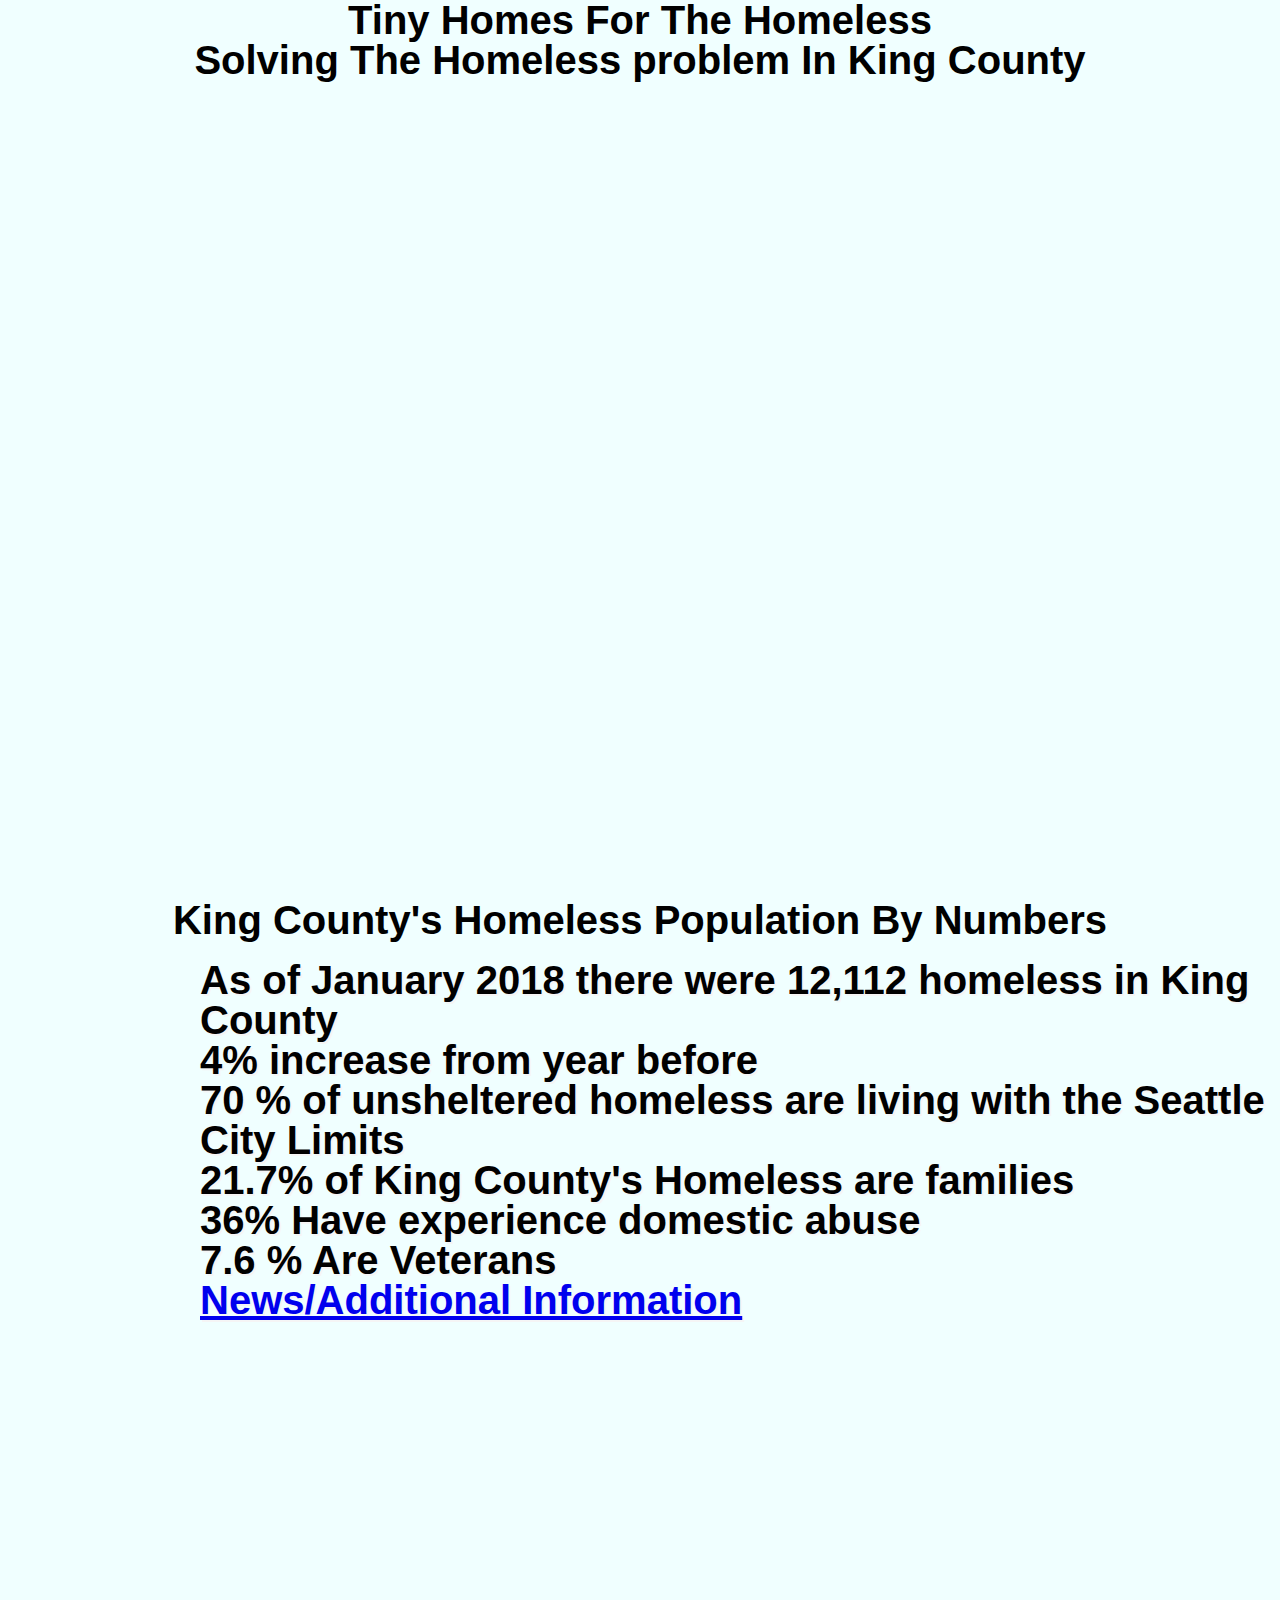
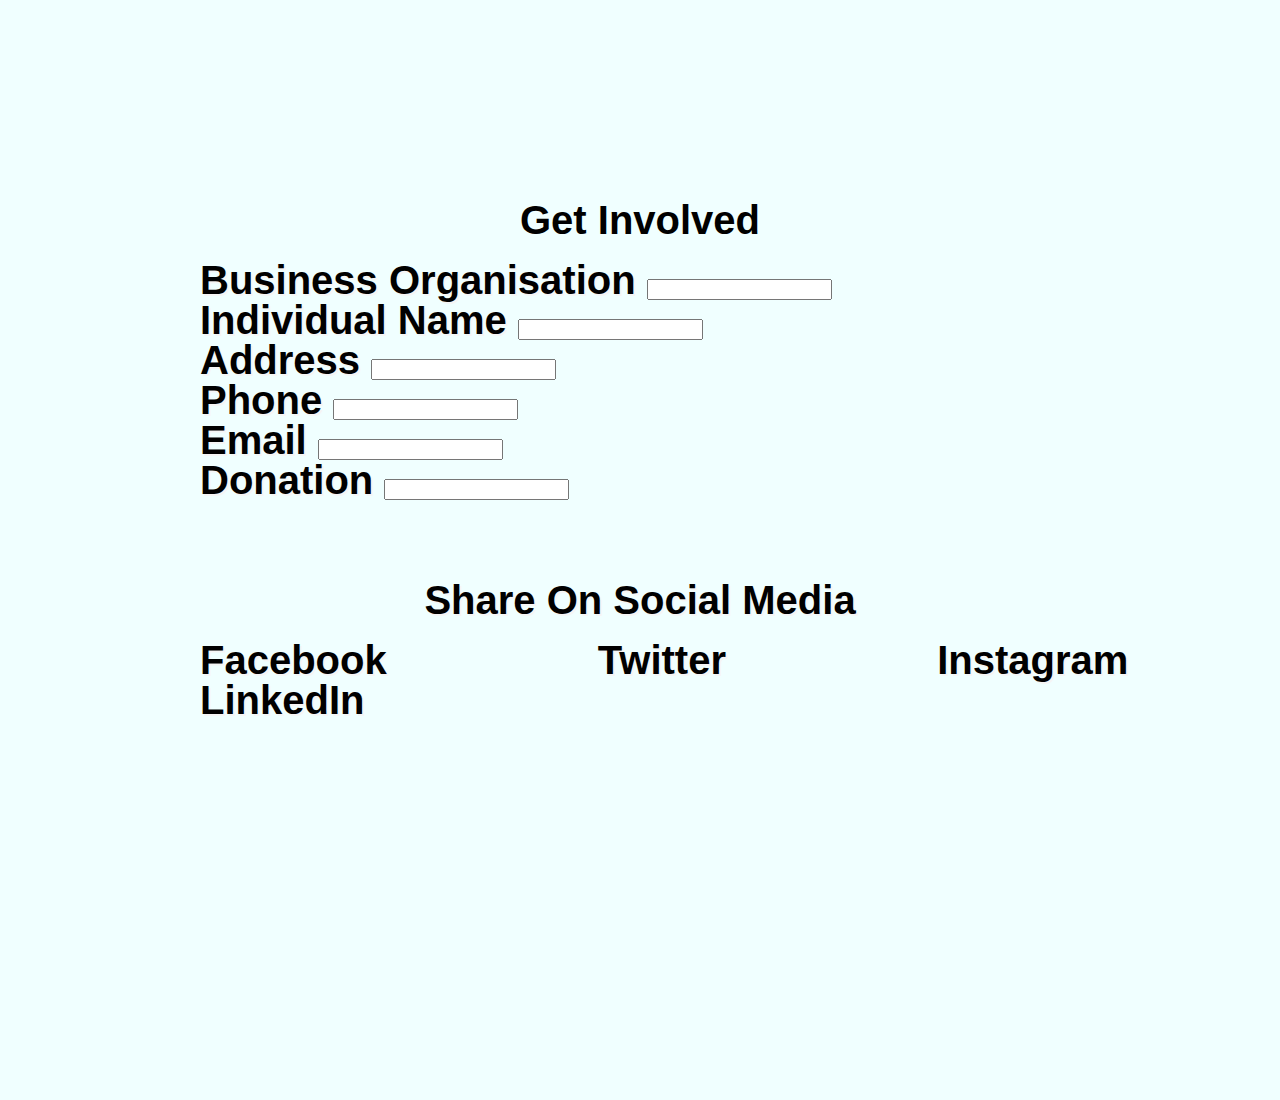
<file: index.html>
<!Doctype html> 
<html>
    <head>      
    <body>
    
    <section id="section1">   
                <h1> Tiny Homes For The Homeless</h1>
                <link rel="stylesheet" href="style.css">
                   
            
                <h2>Solving The Homeless problem In King County</h2>
    </section>
            <section id="section2">        
                <h1> King County's Homeless Population By Numbers</h1>
                <ul>
                <li>As of January 2018 there were 12,112 homeless in King County</li>
        
                <li>4% increase from year before </li>
                <li>70 % of unsheltered homeless are living with the Seattle City Limits

                </li>
                <li>21.7% of King County's Homeless are families
                <li>36% Have experience domestic abuse

                <li>7.6 % Are Veterans</li>
                <li><a href="About_us.html">News/Additional Information</a></li>
            </li><ul>

            </section>



            <section id="section3">
                <h1>Get Involved</h1>
 
                <span>Business Organisation</span>
            <input type="text">
            <section></section>
            <section>
                    <span>Individual Name</span>
                <input type="text">
                <section></section>
                <section>
                        <span>Address</span>
                    <input type="text">
                    <section></section>
                    <section>
                            <span>Phone</span>
                        <input type="text">
                        <section></section>
                        <section>
                                <span>Email</span>
                            <input type="text">
                            <section></section>
                            <section>
                                    <span>Donation</span>
                                <input type="text">

    </section>
            <section id="section4">
                    <h1>Share On Social Media</h1>
                                <span>Facebook</span>

                                <span>Twitter</span> 

                                <span>Instagram</span> 
                                
                                <span>LinkedIn</span>           


                            
                                        
     </section>
            
    


    </body>
    </head>
</html>
</file>
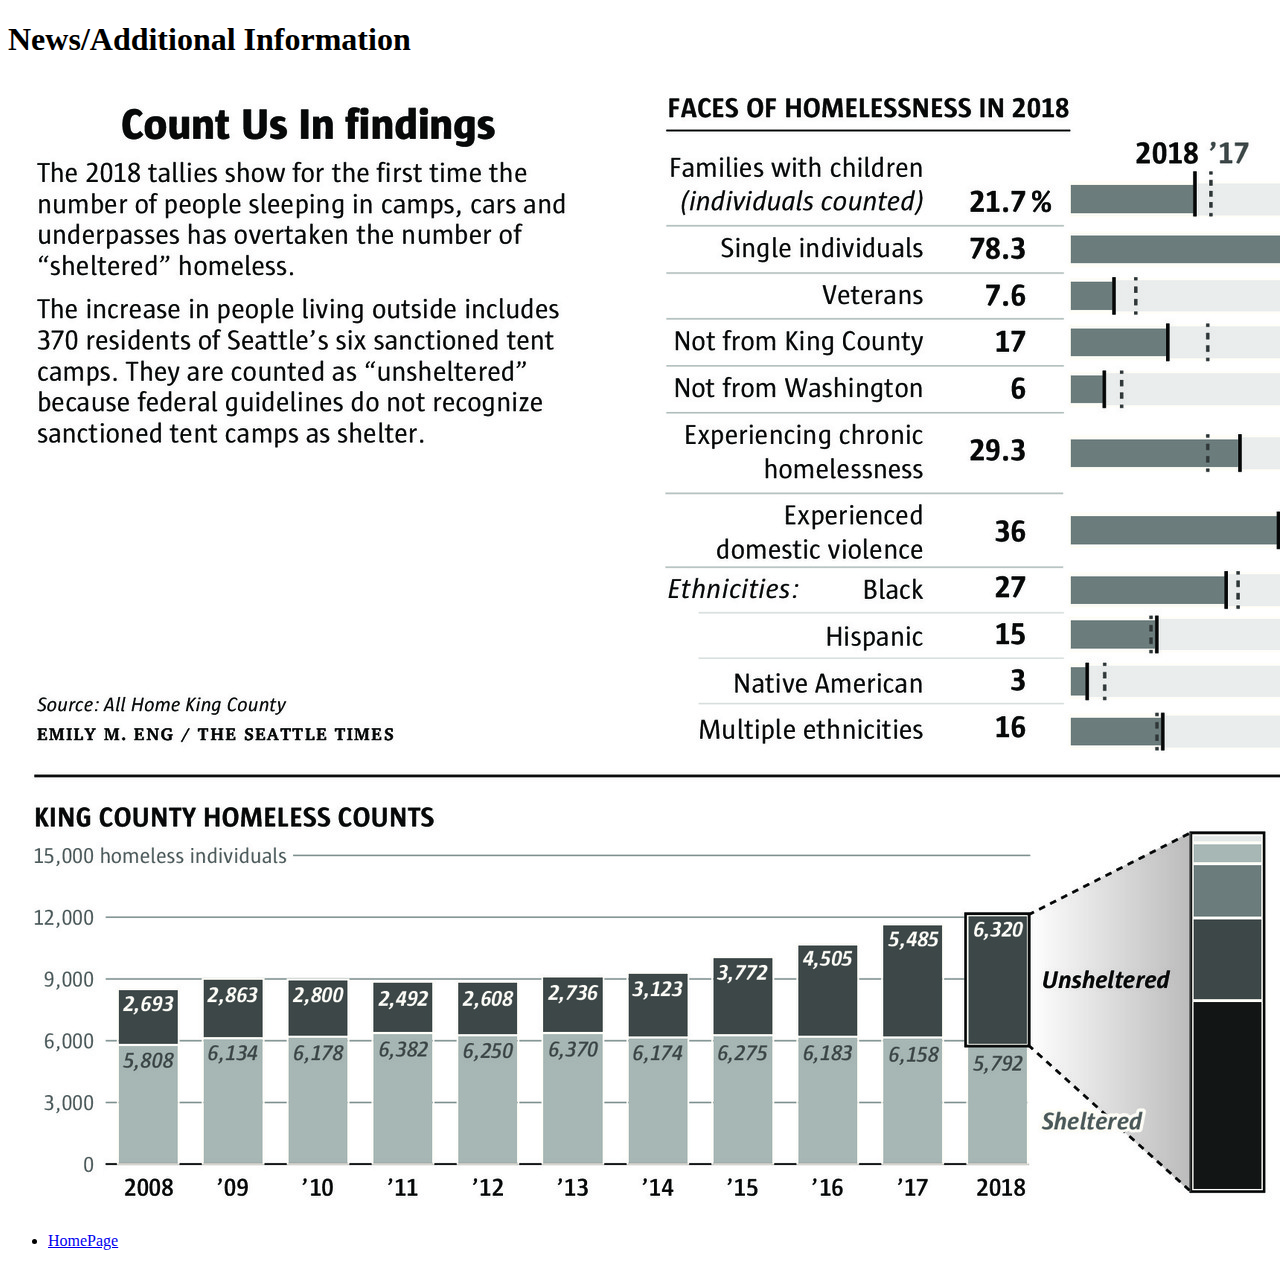
<file: About_us.html>
<!DOCTYPE html>
<html>
   <head>
       <title>Tiny House for Homeless</title>
   </head>
   <body>
       <section>
               <header>
                       <h1>News/Additional Information</h1>
                       <img src="Image/2.jpg" alt="data">
                       <nav>
                           <ul>
                               <li><a href=index.html>HomePage</a></li>
                           
                           </ul>
                       </nav>
                   </header>
       </section>
       

   </body>
</html>
</file>
<file: style.css>
/* http://meyerweb.com/eric/tools/css/reset/ 
   v2.0 | 20110126
   License: none (public domain)
*/

html, body, div, span, applet, object, iframe,
h1, h2, h3, h4, h5, h6, p, blockquote, pre,
a, abbr, acronym, address, big, cite, code,
del, dfn, em, img, ins, kbd, q, s, samp,
small, strike, strong, sub, sup, tt, var,
b, u, i, center,
dl, dt, dd, ol, ul, li,
fieldset, form, label, legend,
table, caption, tbody, tfoot, thead, tr, th, td,
article, aside, canvas, details, embed, 
figure, figcaption, footer, header, hgroup, 
menu, nav, output, ruby, section, summary,
time, mark, audio, video {
	margin: 0;
	padding: 0;
	border: 0;
	font-size: 100%;
	font: inherit;
	vertical-align: baseline;
}
/* HTML5 display-role reset for older browsers */
article, aside, details, figcaption, figure, 
footer, header, hgroup, menu, nav, section {
	display: block;
}
body {
	line-height: 1;
}
ol, ul {
	list-style: none;
}
blockquote, q {
	quotes: none;
}
blockquote:before, blockquote:after,
q:before, q:after {
	content: '';
	content: none;
}
table {
	border-collapse: collapse;
	border-spacing: 0;
}
body{
    background-color: azure;
    font-family: 'Gill Sans', 'Gill Sans MT', Calibri, 'Trebuchet MS', sans-serif;
    color: black;
    font-size: 40px
}
    #section1 {
        background-size: cover;
        background-image: url("http://mediad.publicbroadcasting.net/p/kuow/files/styles/x_large/public/201603/othellovillage.jpg");
        width: 100vw;
        height: 100vh;
        text-align: center;
        font-weight: bold;
     }
     #section2 {
        background-size: cover;
        background-image: url("https://cdn.vox-cdn.com/thumbor/DgCCv_2V0fi-CkAMuB8tTUkBF5U=/0x0:1025x769/1200x800/filters:focal(0x0:1025x769)/cdn.vox-cdn.com/uploads/chorus_image/image/49041195/Screen_Shot_2016-03-10_at_8.49.31_AM.0.0.png");
        width: 100vw;
        height: 100vh;
        text-align: left;
     }
     #section3 {
        background-size: cover;
        background-image: url("http://1y4yclbm79aqghpm1xoezrdw.wpengine.netdna-cdn.com/wp-content/uploads/2016/12/ballard-encampment-tent-camp-homeless_AP_620-620x370.jpg");
        width: 100vw;
        height: 100vh;
        text-align: left;
        font-weight: bold;
     }   
#section2 h1 {
    font-weight: bold;
    text-align: center;
    margin-bottom: 20px;
}


#section2 ul {
    margin-left: 200px;
    font-weight: 600;
    text-shadow: 2px 2px whitesmoke;
}

#section3 h1 {
        font-weight: bold;
        text-align: center;
        margin-bottom: 20px;

}
#section3 span {
    margin-left: 200px;
    Front-weight: 600;
    text-shadow: 2px 2px whitesmoke;

}   

#section4 {
        margin-top: 80px;

}

#section4 h1 {
            text-shadow: 2px 2px whitesmoke;
                  

}
</file>
